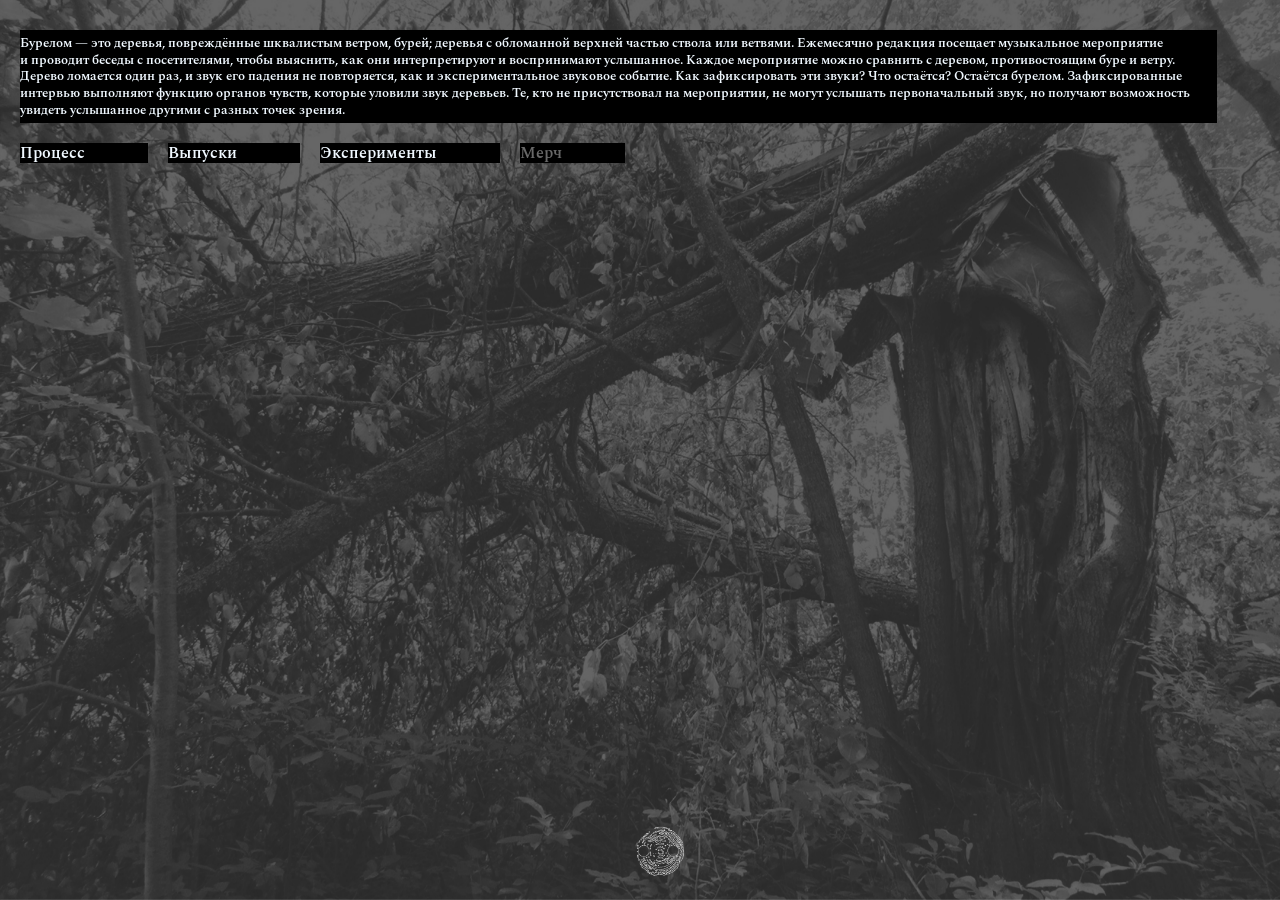
<file: index.html>
<!DOCTYPE html>
<html lang="en">
<head>
    <meta charset="UTF-8">
    <meta name="viewport" content="width=device-width, initial-scale=1.0">
    <link rel="stylesheet" href="style.css">

    <link rel="preconnect" href="https://fonts.googleapis.com">
    <link rel="preconnect" href="https://fonts.gstatic.com" crossorigin>
    <link href="https://fonts.googleapis.com/css2?family=Spectral:ital,wght@0,200;0,300;0,400;0,500;0,600;0,700;0,800;1,200;1,300;1,400;1,500;1,600;1,700;1,800&display=swap" rel="stylesheet">
    <title>Бурелом</title>
</head>

<body>   
    <div class="use_other_device_screen">
        <h1 class="txt_question_block">
            Рекомендуем использовать устройство с&nbsp;более широким экраном для комфортного просмотра. <br><br> Благодарим за&nbsp;понимание!
        </h1>
    </div>

    <header class="header">
        <div>
            <p class="header_description">
                Бурелом&nbsp;&mdash; это деревья, повреждённые шквалистым ветром, 
                бурей; деревья с&nbsp;обломанной верхней частью ствола или ветвями. 
                Ежемесячно редакция посещает музыкальное мероприятие и&nbsp;проводит 
                беседы с&nbsp;посетителями, чтобы выяснить, как они интерпретируют и&nbsp;воспринимают 
                услышанное. Каждое мероприятие можно сравнить с&nbsp;деревом, противостоящим буре и&nbsp;ветру. 
                Дерево ломается один раз, и&nbsp;звук его падения не&nbsp;повторяется, как и&nbsp;экспериментальное 
                звуковое событие. Как зафиксировать эти звуки? Что остаётся? Остаётся бурелом. Зафиксированные 
                интервью выполняют функцию органов чувств, которые уловили звук деревьев. Те, 
                кто не&nbsp;присутствовал на&nbsp;мероприятии, не&nbsp;могут услышать первоначальный 
                звук, но&nbsp;получают возможность увидеть услышанное другими с&nbsp;разных точек зрения.
            </p>
        </div>

        <div class="menu_links">
            <a href="process.html">Процесс</a>
            <a href="issues.html">Выпуски</a>
            <a href="experiments.html">Эксперименты</a>
            <a class="unactive_link" href="">Мерч</a>
        </div>
    </header>

    <div class="to_main_page_icon_block">
        <a href="index.html">
            <img class="to_main_page_icon" src="./main_page_pics/to_main_page_icon.png" alt="">
        </a>
    </div>
    

</body> 
</html>
</file>
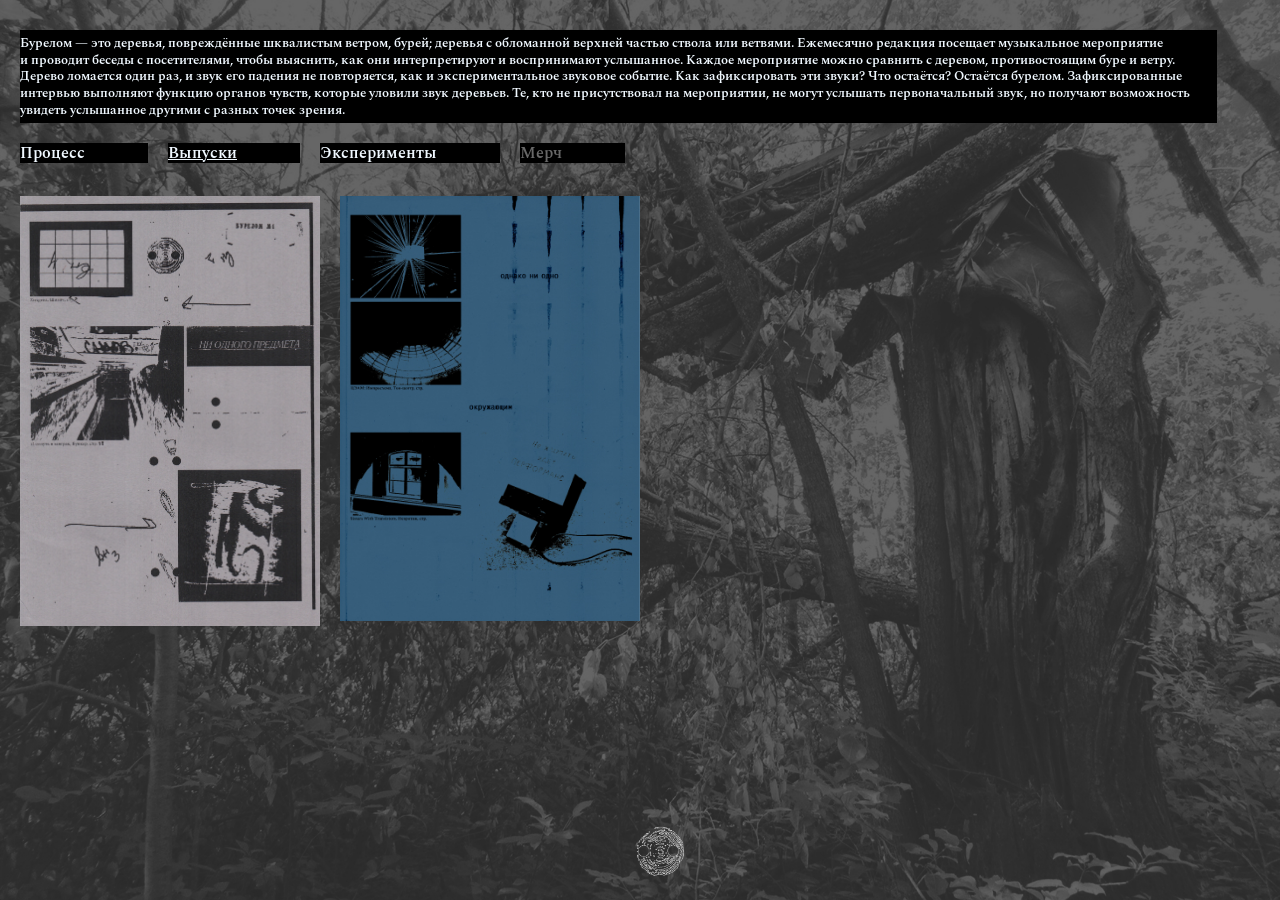
<file: issues.html>
<!DOCTYPE html>
<html lang="en">
<head>
     <meta charset="UTF-8">
    <meta name="viewport" content="width=device-width, initial-scale=1.0">
    <link rel="stylesheet" href="style.css">

    <link rel="preconnect" href="https://fonts.googleapis.com">
    <link rel="preconnect" href="https://fonts.gstatic.com" crossorigin>
    <link href="https://fonts.googleapis.com/css2?family=Spectral:ital,wght@0,200;0,300;0,400;0,500;0,600;0,700;0,800;1,200;1,300;1,400;1,500;1,600;1,700;1,800&display=swap" rel="stylesheet">
    <title>Выпуски</title>
</head>
<body>
    <div class="use_other_device_screen">
        <h1 class="txt_question_block">
            Рекомендуем использовать устройство с&nbsp;более широким экраном для комфортного просмотра. <br><br> Благодарим за&nbsp;понимание!
        </h1>
    </div>

    <header class="header">
        <div>
            <p class="header_description">
                Бурелом&nbsp;&mdash; это деревья, повреждённые шквалистым ветром, 
                бурей; деревья с&nbsp;обломанной верхней частью ствола или ветвями. 
                Ежемесячно редакция посещает музыкальное мероприятие и&nbsp;проводит 
                беседы с&nbsp;посетителями, чтобы выяснить, как они интерпретируют и&nbsp;воспринимают 
                услышанное. Каждое мероприятие можно сравнить с&nbsp;деревом, противостоящим буре и&nbsp;ветру. 
                Дерево ломается один раз, и&nbsp;звук его падения не&nbsp;повторяется, как и&nbsp;экспериментальное 
                звуковое событие. Как зафиксировать эти звуки? Что остаётся? Остаётся бурелом. Зафиксированные 
                интервью выполняют функцию органов чувств, которые уловили звук деревьев. Те, 
                кто не&nbsp;присутствовал на&nbsp;мероприятии, не&nbsp;могут услышать первоначальный 
                звук, но&nbsp;получают возможность увидеть услышанное другими с&nbsp;разных точек зрения.
            </p>
        </div>


        <div class="menu_links">
            <a href="process.html">Процесс</a>
            <a class="active_menu_link" href="issues.html">Выпуски</a>
            <a href="experiments.html">Эксперименты</a>
            <a class="unactive_link" href="">Мерч</a>
        </div>
    </header>

    <div class="to_main_page_icon_block">
        <a href="index.html">
            <img class="to_main_page_icon" src="./main_page_pics/to_main_page_icon.png" alt="">
        </a>
    </div>

    <div class="issue_covers_block">
        <a href="./issues_html_pages/first_issue.html">
            <img src="./issues_page_pics/1_issue_cover.jpg" alt="">
        </a>
        
        <a href="./issues_html_pages/second_issue.html">
            <img src="./issues_page_pics/2_issue_cover.jpg" alt="">
        </a>
        
    </div>
</body>
</html>
</file>
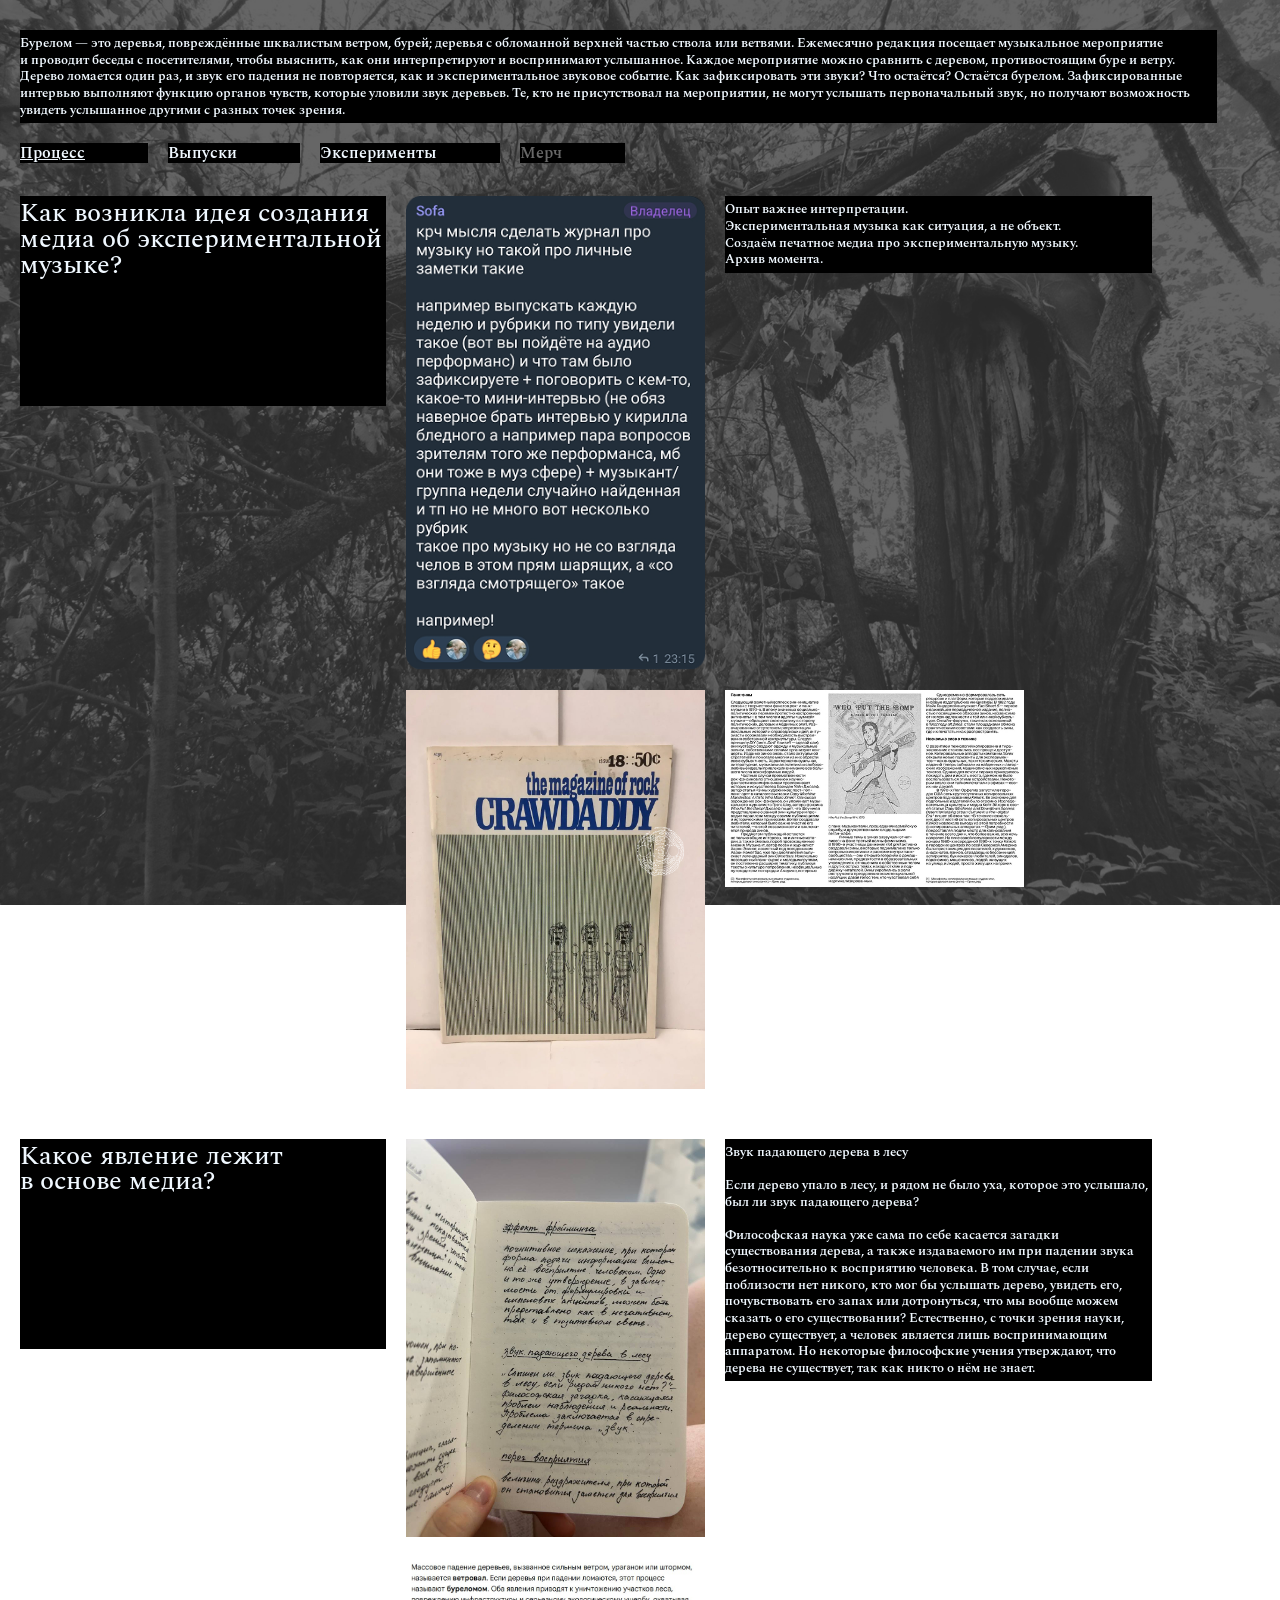
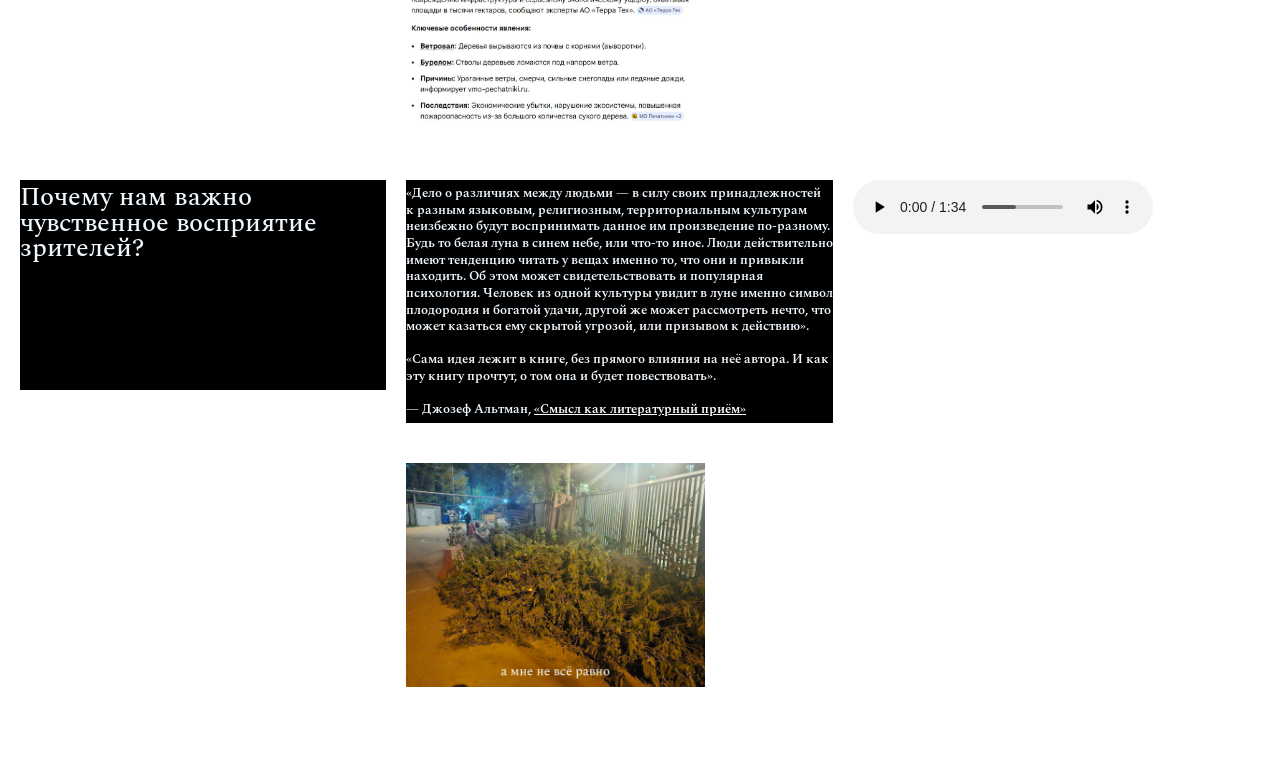
<file: process.html>
<!DOCTYPE html>
<html lang="en">
<head>
    <meta charset="UTF-8">
    <meta name="viewport" content="width=device-width, initial-scale=1.0">
    <link rel="stylesheet" href="style.css">

    <link rel="preconnect" href="https://fonts.googleapis.com">
    <link rel="preconnect" href="https://fonts.gstatic.com" crossorigin>
    <link href="https://fonts.googleapis.com/css2?family=Spectral:ital,wght@0,200;0,300;0,400;0,500;0,600;0,700;0,800;1,200;1,300;1,400;1,500;1,600;1,700;1,800&display=swap" rel="stylesheet">
    <title>Процесс</title>
</head>
<body>
    <div class="use_other_device_screen">
        <h1 class="txt_question_block">
            Рекомендуем использовать устройство с&nbsp;более широким экраном для комфортного просмотра. <br><br> Благодарим за&nbsp;понимание!
        </h1>
    </div>
    
    <header class="header">
        <div>
            <p class="header_description">
                Бурелом&nbsp;&mdash; это деревья, повреждённые шквалистым ветром, 
                бурей; деревья с&nbsp;обломанной верхней частью ствола или ветвями. 
                Ежемесячно редакция посещает музыкальное мероприятие и&nbsp;проводит 
                беседы с&nbsp;посетителями, чтобы выяснить, как они интерпретируют и&nbsp;воспринимают 
                услышанное. Каждое мероприятие можно сравнить с&nbsp;деревом, противостоящим буре и&nbsp;ветру. 
                Дерево ломается один раз, и&nbsp;звук его падения не&nbsp;повторяется, как и&nbsp;экспериментальное 
                звуковое событие. Как зафиксировать эти звуки? Что остаётся? Остаётся бурелом. Зафиксированные 
                интервью выполняют функцию органов чувств, которые уловили звук деревьев. Те, 
                кто не&nbsp;присутствовал на&nbsp;мероприятии, не&nbsp;могут услышать первоначальный 
                звук, но&nbsp;получают возможность увидеть услышанное другими с&nbsp;разных точек зрения.
            </p>
        </div>


        <div class="menu_links">
            <a class="active_menu_link" href="process.html">Процесс</a>
            <a href="issues.html">Выпуски</a>
            <a href="experiments.html">Эксперименты</a>
            <a class="unactive_link" href="">Мерч</a>
        </div>
    </header>

    <div class="to_main_page_icon_block">
        <a href="index.html">
            <img class="to_main_page_icon" src="./main_page_pics/to_main_page_icon.png" alt="">
        </a>
    </div>
    

    <div class="prosess">
        <div class="prosess_block">
            <h1 class="txt_question_block">
                Как возникла идея создания медиа&nbsp;об&nbsp;экспериментальной музыке?
            </h1>
            <div class="prosess_block_elements">
                <img src="./process_page_pics/text_message_img.png" alt="">
                <p class="text_in_block">
                    Опыт важнее интерпретации. <br>
                    Экспериментальная музыка как ситуация, а&nbsp;не&nbsp;объект.<br>
                    Создаём печатное медиа про экспериментальную музыку.<br>
                    Архив момента.<br>
                </p>
                <img src="./process_page_pics/q1p4.jpg" alt="">
                <img src="./process_page_pics/q1p2.jpg" alt="">                

                <!-- <img src="./process_page_pics/q1p5.png" alt=""> -->
                <!-- <img src="./process_page_pics/q1p6.png" alt=""> -->
            </div>
        </div>

        <div class="prosess_block">
            <h1 class="txt_question_block">
                Какое явление лежит в&nbsp;основе медиа?
            </h1>
            <div class="prosess_block_elements">
                <img src="./process_page_pics/q1p3.jpg" alt="">
                <p class="text_in_block">
                    Звук падающего дерева в&nbsp;лесу<br><br>

                    Если дерево упало в&nbsp;лесу, и&nbsp;рядом не&nbsp;было 
                    уха, которое это услышало, был&nbsp;ли звук падающего дерева?<br><br>

                    Философская наука уже сама по&nbsp;себе касается 
                    загадки существования дерева, а&nbsp;также издаваемого 
                    им&nbsp;при падении звука безотносительно к&nbsp;восприятию 
                    человека. В&nbsp;том случае, если поблизости нет никого, кто мог&nbsp;бы 
                    услышать дерево, увидеть его, почувствовать его запах или дотронуться, 
                    что мы&nbsp;вообще можем сказать о&nbsp;его существовании? Естественно, 
                    с&nbsp;точки зрения науки, дерево существует, а&nbsp;человек является лишь 
                    воспринимающим аппаратом. Но&nbsp;некоторые философские учения утверждают, 
                    что дерева не&nbsp;существует, так как никто о&nbsp;нём не&nbsp;знает.
                </p>
                
                
                <!-- <audio controls>
                    <source src="./process_page_pics/q2p1.mp3" type="audio/mpeg">
                </audio> -->

                
                <img src="./process_page_pics/явление3.jpg" alt="">

            </div>
        </div>

         <div class="prosess_block">
            <h1 class="txt_question_block">
                Почему нам важно чувственное восприятие зрителей?
            </h1>
            <div class="prosess_block_elements">
                <p class="text_in_block">
                    &laquo;Дело о&nbsp;различиях между людьми&nbsp;&mdash; 
                    в&nbsp;силу своих принадлежностей к&nbsp;разным языковым, 
                    религиозным, территориальным культурам неизбежно будут воспринимать 
                    данное им&nbsp;произведение по-разному. Будь то&nbsp;белая луна в&nbsp;синем 
                    небе, или что-то иное. Люди действительно имеют тенденцию читать у&nbsp;вещах 
                    именно&nbsp;то, что они и&nbsp;привыкли находить. Об&nbsp;этом может 
                    свидетельствовать и&nbsp;популярная психология. Человек из&nbsp;одной 
                    культуры увидит в&nbsp;луне именно символ плодородия и&nbsp;богатой удачи, 
                    другой&nbsp;же может рассмотреть нечто, что может казаться ему скрытой угрозой, 
                    или призывом к&nbsp;действию&raquo;.<br><br>

                    &laquo;Сама идея лежит в&nbsp;книге, без прямого влияния на&nbsp;неё 
                    автора. И&nbsp;как эту книгу прочтут, о&nbsp;том она и&nbsp;будет повествовать&raquo;. <br><br>

                    &mdash;&nbsp;Джозеф Альтман, <a class="inner_text_links" href="https://syg.ma/@joseph-altman-1/smysl-kak-litieraturnyi-priiom" target="_blank">&laquo;Смысл как литературный приём&raquo;</a> 
                </p>
                                
                <audio controls>
                    <source src="./process_page_pics/q2p1.mp3" type="audio/mpeg">
                </audio>
                
                <img src="./process_page_pics/явление4.jpg" alt="">
            </div>
        </div>
    </div>

</body>
</html>
</file>
<file: style.css>
body {
    background-image: url('./main_page_pics/background_pic.jpg');
    background-repeat: no-repeat;
    background-size: cover;
    background-position: center;
    background-attachment: fixed;

    margin: 30px 20px;
    font-size: 16px;
}

::-webkit-scrollbar {
    display: none;
}

.use_other_device_screen{
    background-image: url('./main_page_pics/background_pic.jpg');
    background-repeat: no-repeat;
    background-size: cover;
    background-position: center;
    background-attachment: fixed;

    width: 100%;
    height: 100%;
    position: fixed;
    z-index: 12;
    margin: -30px -20px;
    
    display: none;
    justify-content: center;
    align-items: center;
}

h1 {
    font-family: "Spectral", serif;
    font-size: 2vw;
    font-weight: 500;
    font-style: normal;
    line-height: 100.7%;

    margin: 0;  
    padding: 5px 0px 5px 0px;
}

p {
    font-family: "Spectral", serif;
    font-size: 1vw;
    font-weight: 600;
    font-style: normal;
    line-height: 130.7%;

    margin: 0;  
    padding: 5px 0px 5px 0px;
}

.inner_text_links{
    color: white;
}


.header {
    position: fixed;
    display: flex;
    justify-content: center;
    flex-direction: column;
    z-index: 11;
}

.header_description {
    display: flex;
    align-items: flex-start;
    
    background-color: black;
    color: aliceblue;
    width: 95%;
    margin-bottom: 20px;
}

.text_in_block{
    font-family: "Spectral", serif;
    font-size: 1vw;
    font-weight: 600;
    font-style: normal;
    line-height: 130.7%;

    margin: 0;  
    padding: 5px 0px 5px 0px;

    background-color: black;
    color: aliceblue;
    width: 50%;
    margin-bottom: 20px;
}


.menu_links {
    display: flex;
    justify-content: flex-start;
    align-items: center;
    flex-direction: row;
    gap: 20px;
    z-index: 10;
}


.menu_links a{
    font-family: "Spectral", serif;
    font-size: 1rem;
    font-weight: 600;
    font-style: normal;
    line-height: 100.7%;

    margin: 0;  
    padding: 2px 5% 2px 0px;

    background-color: black;
    color: aliceblue;
    text-decoration: none;

}

.menu_links a.active_menu_link{
    text-decoration: underline;
}

.menu_links a.unactive_link{
    color:rgba(255, 255, 255, 0.407);
}

.menu_links a.unactive_link:hover {
    text-decoration: none;
    cursor: default;
}


.menu_links a:hover {
    text-decoration: underline;
}

.to_main_page_icon_block {
    width: 100%;
    position: fixed;
    z-index: 10;

    display: flex;
    align-items: end;
    justify-content: center;
    bottom: 20px;

    mix-blend-mode: screen;
}

.to_main_page_icon_block img{
    width: 50px;
    height: 50px;
}

.prosess {
    padding-top: 13vw;
    z-index: 9;
}

.prosess_block {
    display: flex;
    align-items: flex-start;
    justify-content: left;
    position: relative;
    gap: 20px;

    padding-bottom: 50px;
}

.prosess_block_elements {
    display: flex;
    justify-content:left;
    align-items: flex-start;
    width: 70vw;

    gap: 20px;
    flex-wrap: wrap;
}

.prosess_block_elements img {
    width: 35%;
    height: auto;
    display: block;
}

.txt_question_block{
    display: flex;
    align-items: flex-start;

    background-color: black;
    color: aliceblue;
    width: 30vw;
    height: 200px; 
}


.issue_covers_block{
    padding-top: 13vw;
    z-index: 9;
    display: flex;
    justify-content: flex-start;
    gap: 20px;
    width: 80%;
}

.issue_covers_block a {
    display: inline-block;
    transition: all 0.3s ease-in-out;
}

.issue_covers_block img {
    width: 300px;
}

.issue_covers_block a img {
    transition: box-shadow 0.3s ease-in-out;  
}

.issue_covers_block a:hover img {
    box-shadow: 
        0 0 10px rgba(255, 255, 255, 0.711);
    transition: box-shadow 0.3s ease-in-out;
}

.experiment_block_elements {
    display: flex;
    justify-content: left;
    align-items: flex-start;
    width: 70vw;

    gap: 20px;
    flex-wrap: wrap;
}

.experiment_block_elements a {
    display: block;
    flex: 0 0 calc(35% - 10px);
}

.experiment_block_elements img {
    width: 100%;
    height: auto;
    display: block;
}

/* .experiment_block_elements img {
    width: 35%;
    height: auto;
    display: block;
} */

.experiment_block_elements a img {
    transition: box-shadow 0.3s ease-in-out;
}

.experiment_block_elements a:hover img {
    box-shadow: 
        0 0 10px rgba(255, 255, 255, 0.711);
    transition: box-shadow 0.3s ease-in-out;
}

@media (max-width: 900px) {
    h1{
        font-size: 3vw;
    }

    p{
        font-size: 2vw;
    }

    .text_in_block{
        font-size: 2vw;
        width: 100%;
    }

    .txt_question_block{
        width: 60vw;
    }

    .prosess {
        padding-top: 35vw;
    }

    .issue_covers_block {
        padding-top: 35vw;
    }

    .prosess_block_elements img {
        width: 80%;
    }

    .experiment_block_elements a {
        display: block;
        flex: 0 0 calc(80% - 10px);
    }  

    .experiment_block_elements img {
        width: 80%;
    }

}

@media (max-width: 600px) {
    h1{
        font-size: 3vw;
    }

    p{
        font-size: 2vw;
    }

    .text_in_block{
        font-size: 2vw;
        width: 100%;
    }

    .txt_question_block{
        width: 60vw;
    }

    .prosess {
        padding-top: 45vw;
    }

    .issue_covers_block {
        padding-top: 45vw;
        flex-wrap: wrap;
    }

    .prosess_block_elements img {
        width: 80%;
    }

    .menu_links{
        flex-wrap: wrap;
    }
}

@media (max-width: 500px) {

    .use_other_device_screen{
        display: flex
    }
/*     
    p{
        font-size: 3vw;
    }

    .prosess {
        padding-top: 75vw;
    }

    .issue_covers_block {
        padding-top: 75vw;
    } */
}
</file>
